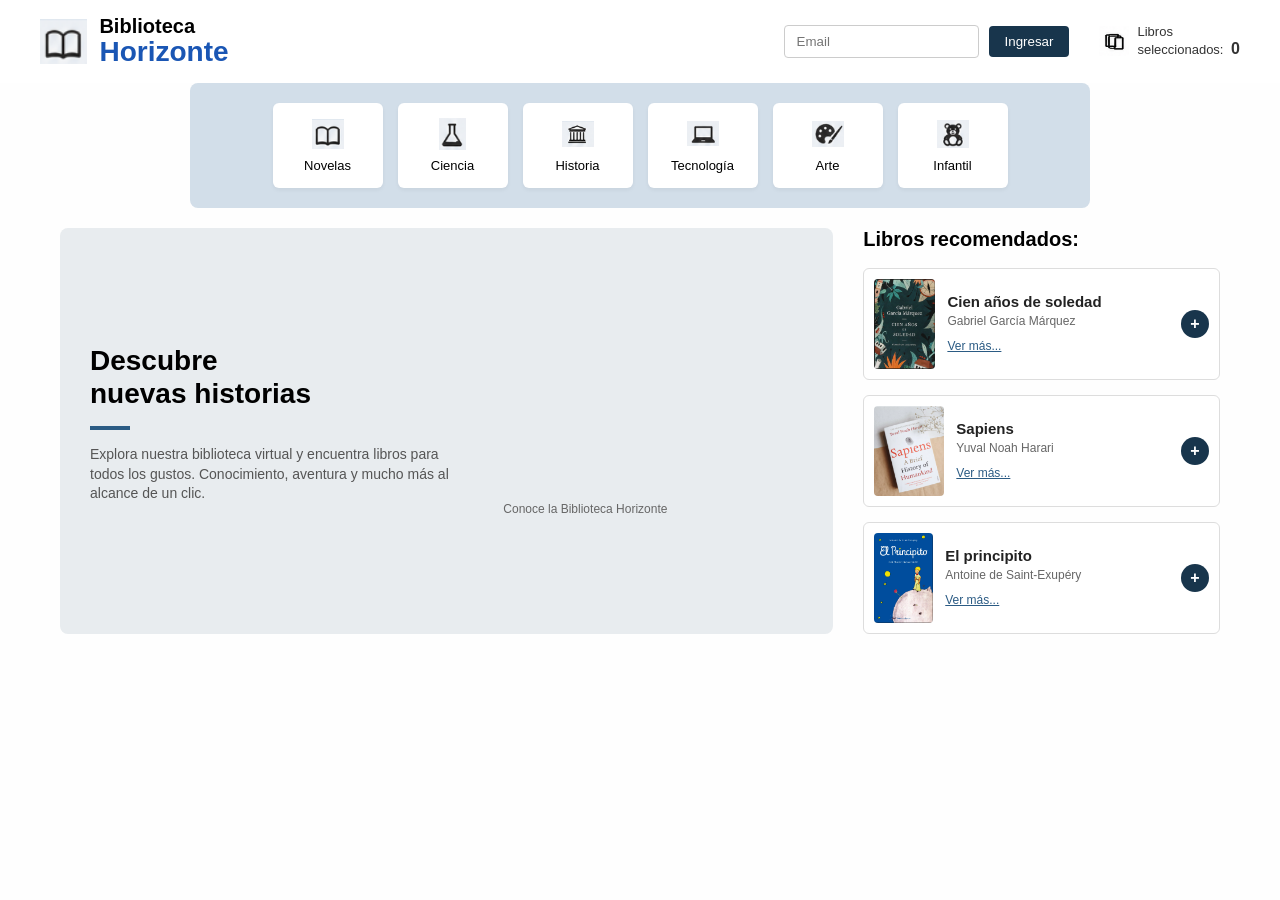
<file: index.html>
<!doctype html>
<html lang="es">
  <head>
    <meta charset="UTF-8" />
    <meta name="viewport" content="width=device-width, initial-scale=1.0" />
    <meta name="author" content="Gabriel Naranjo" />
    <title>Biblioteca Horizonte</title>
    <link rel="stylesheet" href="static/css/style.css" />
  </head>
  <body>
    <!--El titulo con el boton de Ingresar con el correo-->
    <header class="Barra">
      <div class="brand-container">
        <img src="static/images/Libro.png" alt="Logo" />
        <h1>Biblioteca <br><span class="navbar-brand">Horizonte</span></h1>
      </div>

      <div class="form-header">
        <form class="login-form" id="loginForm">
          <input
            class="form-control"
            type="email"
            id="emailInput"
            placeholder="Email"
            aria-label="Email"
            required
            
          />
          <button class="btn-ingresar" type="submit">Ingresar</button>
        </form>

        <div class="Seleccionado">
          <img src="static/images/libros.png" alt="Libros" />
          <div class="texto-seleccion">
            Libros<br />seleccionados: <span class="num">0</span>
          </div>
        </div>
      </div>
    </header>

    <!--Los cuadros de categorias de libros-->
    <nav class="Cuadros">
      <div class="Libro">
        <img class="caja" src="static/images/Libro.png" alt="Novelas" />
        <p>Novelas</p>
      </div>
      <div class="Libro">
        <img class="caja" src="static/images/ciencia.png" alt="Ciencia" />
        <p>Ciencia</p>
      </div>
      <div class="Libro">
        <img class="caja" src="static/images/Estatua.png" alt="Historia" />
        <p>Historia</p>
      </div>
      <div class="Libro">
        <img class="caja" src="static/images/PC.png" alt="Tecnología" />
        <p>Tecnología</p>
      </div>
      <div class="Libro">
        <img class="caja" src="static/images/Pintura.png" alt="Arte" />
        <p>Arte</p>
      </div>
      <div class="Libro">
        <img class="caja" src="static/images/oso.png" alt="Infantil" />
        <p>Infantil</p>
      </div>
    </nav>

<!--Un main con una clase que tiene el video -->
    <main class="principal">
      <section class="izquierda">
        <div class="bloque-titulo">
          <h2>Descubre<br />nuevas historias</h2>
          <div class="linea-azul"></div>
          <p>
            Explora nuestra biblioteca virtual y encuentra libros para todos los
            gustos. Conocimiento, aventura y mucho más al alcance de un clic.
          </p>
        </div>

        <div class="video-sub">
          <div class="video-container" id="videoContainer">
            <video
              id="miVideo"
              class="principal-video"
              autoplay
              muted
              loop
              playsinline
            >
              <source src="static/videos/videoplayback.mp4" type="video/mp4" />
            </video>
            <img
              id="miImagen"
              src="static/images/Prince.png"
              alt="Miniatura"
              class="hover-image"
            />
          </div>
          <p class="pie-video">Conoce la Biblioteca Horizonte</p>
        </div>
      </section>

      <!--Libros-->
      <section class="derecha">
        <h2>Libros recomendados:</h2>

        <div class="contenedor">
          <img src="static/images/Garcia.png" alt="Cien años de soledad" />
          <div class="info-tarjeta">
            <div class="texto-tarjeta">
              <h3>Cien años de soledad</h3>
              <p>Gabriel García Márquez</p>
              <a href="#" target="_blank">Ver más...</a>
            </div>
            <button class="btn-mas" type="button">+</button>
          </div>
        </div>

        <div class="contenedor">
          <img src="static/images/Yuval.png" alt="Sapiens" />
          <div class="info-tarjeta">
            <div class="texto-tarjeta">
              <h3>Sapiens</h3>
              <p>Yuval Noah Harari</p>
              <a href="#" target="_blank">Ver más...</a>
            </div>
            <button class="btn-mas" type="button">+</button>
          </div>
        </div>

        <div class="contenedor">
          <!-- Se corrigió el espacio en la URL de la imagen reemplazándolo por %20 -->
          <img src="static/images/El%20principito.png" alt="El principito" />
          <div class="info-tarjeta">
            <div class="texto-tarjeta">
              <h3>El principito</h3>
              <p>Antoine de Saint-Exupéry</p>
              <a href="#" target="_blank">Ver más...</a>
            </div>
            <button class="btn-mas" type="button">+</button>
          </div>
        </div>
      </section>
    </main>

    <script src="static/js/script.js"></script>
  </body>
</html>
</file>
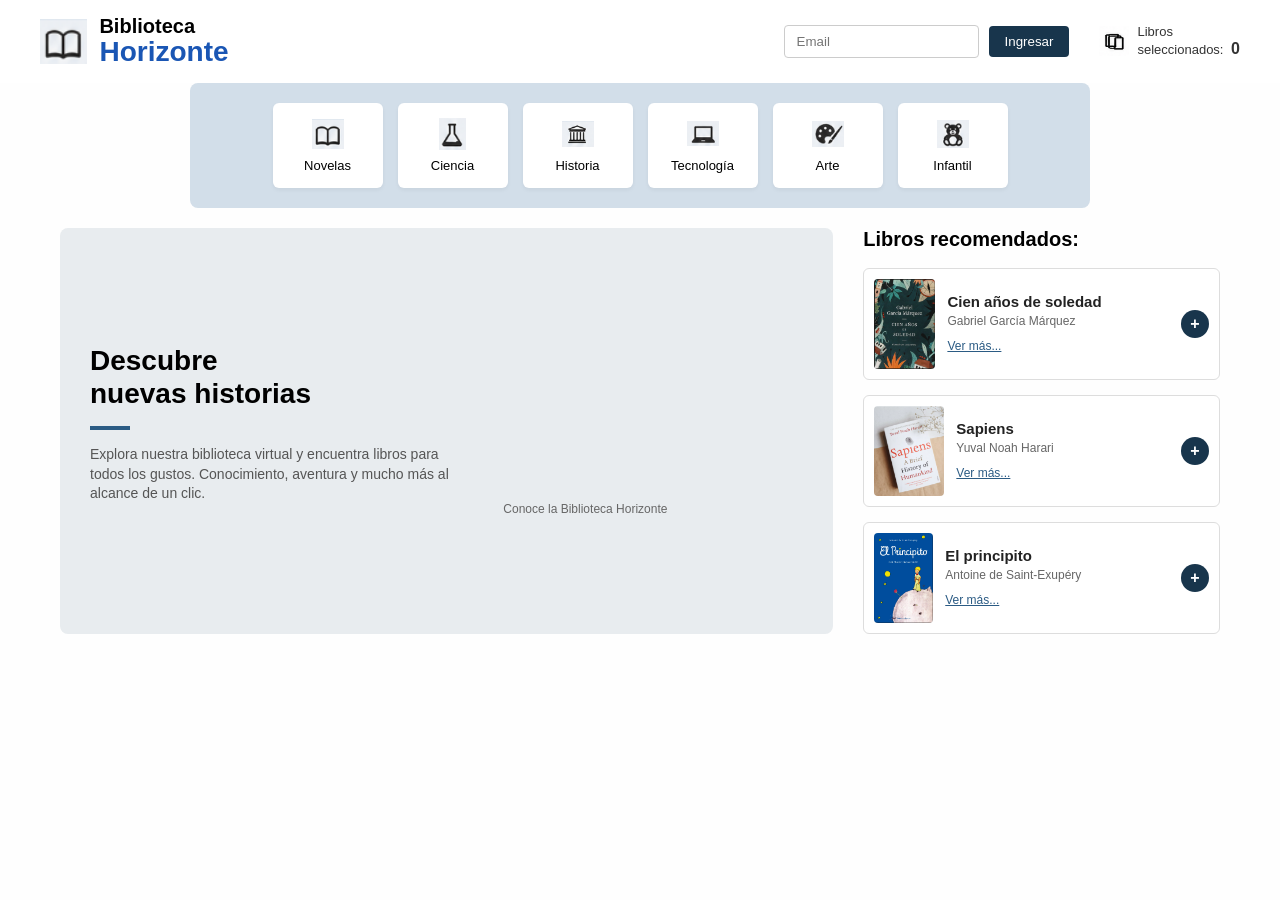
<file: Biblioteca/index.html>
<!doctype html>
<html lang="es">
  <head>
    <meta charset="UTF-8" />
    <meta name="viewport" content="width=device-width, initial-scale=1.0" />
    <meta name="author" content="Gabriel Naranjo" />
    <title>Biblioteca Horizonte</title>
    <link rel="stylesheet" href="static/css/style.css" />
  </head>
  <body>
    <!--El titulo con el boton de Ingresar con el correo-->
    <header class="Barra">
      <div class="brand-container">
        <img src="static/images/Libro.png" alt="Logo" />
        <h1>Biblioteca <br /><span class="navbar-brand">Horizonte</span></h1>
      </div>

      <div class="form-header">
        <form class="login-form" id="loginForm">
          <input
            class="form-control"
            type="email"
            id="emailInput"
            placeholder="Email"
            aria-label="Email"
            required
          />
          <button class="btn-ingresar" type="submit">Ingresar</button>
        </form>

        <div class="Seleccionado">
          <img src="static/images/libros.png" alt="Libros" />
          <div class="texto-seleccion">
            Libros<br />seleccionados: <span class="num">0</span>
          </div>
        </div>
      </div>
    </header>

    <!--Los cuadros de categorias de libros-->
    <nav class="Cuadros">
      <div class="Libro">
        <img class="caja" src="static/images/Libro.png" alt="Novelas" />
        <p>Novelas</p>
      </div>
      <div class="Libro">
        <img class="caja" src="static/images/ciencia.png" alt="Ciencia" />
        <p>Ciencia</p>
      </div>
      <div class="Libro">
        <img class="caja" src="static/images/Estatua.png" alt="Historia" />
        <p>Historia</p>
      </div>
      <div class="Libro">
        <img class="caja" src="static/images/PC.png" alt="Tecnología" />
        <p>Tecnología</p>
      </div>
      <div class="Libro">
        <img class="caja" src="static/images/Pintura.png" alt="Arte" />
        <p>Arte</p>
      </div>
      <div class="Libro">
        <img class="caja" src="static/images/oso.png" alt="Infantil" />
        <p>Infantil</p>
      </div>
    </nav>

<!--Un main con una clase que tiene el video -->
    <main class="principal">
      <section class="izquierda">
        <div class="bloque-titulo">
          <h2>Descubre<br />nuevas historias</h2>
          <div class="linea-azul"></div>
          <p>
            Explora nuestra biblioteca virtual y encuentra libros para todos los
            gustos. Conocimiento, aventura y mucho más al alcance de un clic.
          </p>
        </div>

        <div class="video-sub">
          <div class="video-container" id="videoContainer">
            <video
              id="miVideo"
              class="principal-video"
              autoplay
              muted
              loop
              playsinline
            >
              <source src="static/videos/videoplayback.mp4" type="video/mp4" />
            </video>
            <img
              id="miImagen"
              src="static/images/Prince.png"
              alt="Miniatura"
              class="hover-image"
            />
          </div>
          <p class="pie-video">Conoce la Biblioteca Horizonte</p>
        </div>
      </section>

      <!--Libros-->
      <section class="derecha">
        <h2>Libros recomendados:</h2>

        <div class="contenedor">
          <img src="static/images/Garcia.png" alt="Cien años de soledad" />
          <div class="info-tarjeta">
            <div class="texto-tarjeta">
              <h3>Cien años de soledad</h3>
              <p>Gabriel García Márquez</p>
              <a href="#" target="_blank">Ver más...</a>
            </div>
            <button class="btn-mas" type="button">+</button>
          </div>
        </div>

        <div class="contenedor">
          <img src="static/images/Yuval.png" alt="Sapiens" />
          <div class="info-tarjeta">
            <div class="texto-tarjeta">
              <h3>Sapiens</h3>
              <p>Yuval Noah Harari</p>
              <a href="#" target="_blank">Ver más...</a>
            </div>
            <button class="btn-mas" type="button">+</button>
          </div>
        </div>

        <div class="contenedor">
          <!-- Se corrigió el espacio en la URL de la imagen reemplazándolo por %20 -->
          <img src="static/images/El%20principito.png" alt="El principito" />
          <div class="info-tarjeta">
            <div class="texto-tarjeta">
              <h3>El principito</h3>
              <p>Antoine de Saint-Exupéry</p>
              <a href="#" target="_blank">Ver más...</a>
            </div>
            <button class="btn-mas" type="button">+</button>
          </div>
        </div>
      </section>
    </main>

    <script src="static/js/script.js"></script>
  </body>
</html>
</file>
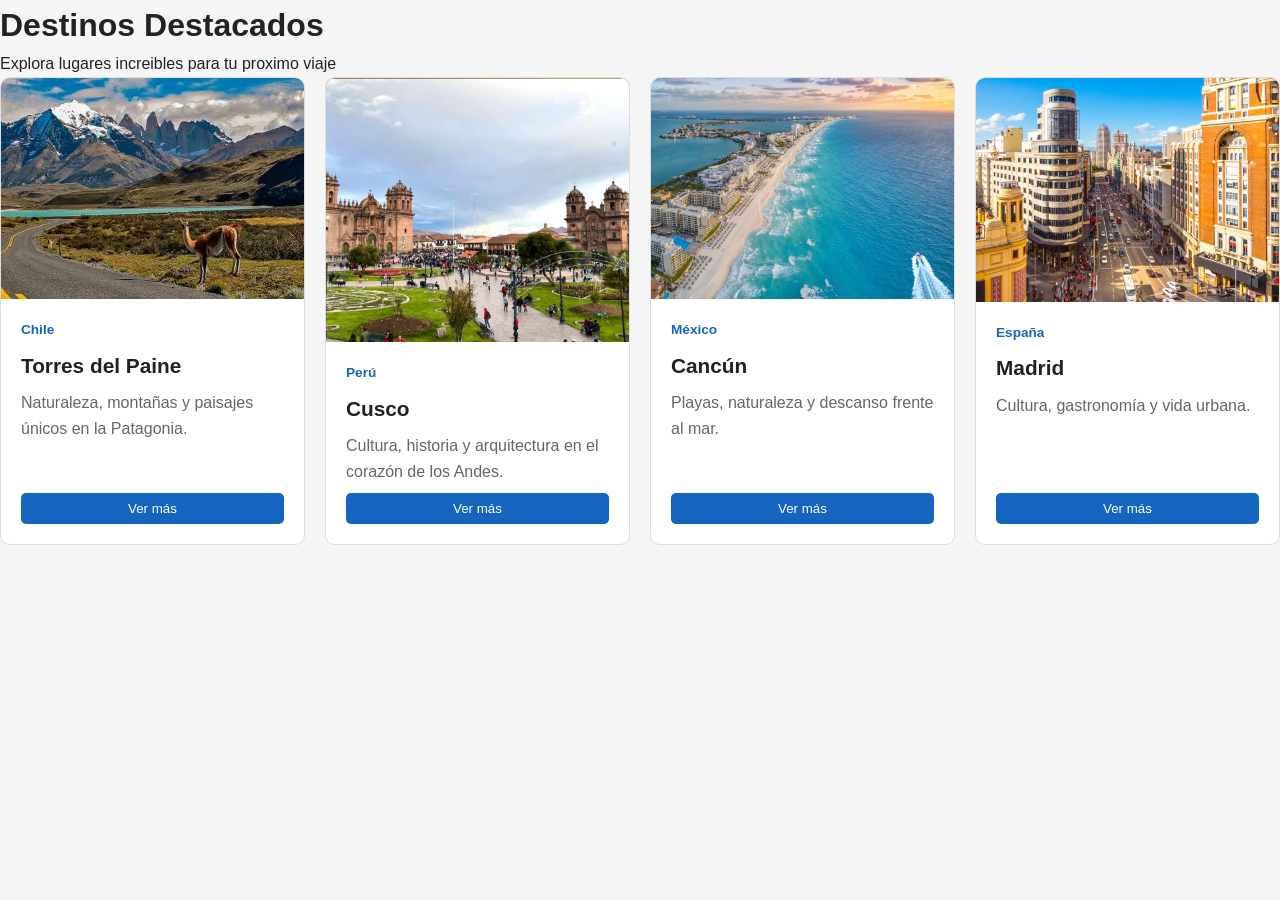
<file: Flexbox_Reponsive/index.html>
<!DOCTYPE html>
<html lang="en">
<head>
    <meta charset="UTF-8">
    <meta name="viewport" content="width=device-width, initial-scale=1.0">
    <meta name="Author" content="Gabriel Naranjo",>
    <title>Flexbox Reponsive</title>
    <link rel="stylesheet" href="static/css/style.css">
</head>
<body>
    <h1>Destinos Destacados</h1>
    <p>Explora lugares increibles para tu proximo viaje</p>
    <div class="destinos">
        

                <!-- TARJETA 1 -->
                <article class="destino-card">

                    <div class="card-imagen torres">
                        <img src="static/images/Paine.png" alt="Paine" class="images">
                    </div>

                    <div class="card-contenido">

                        <p class="pais">
                            Chile
                        </p>

                        <h3>
                            Torres del Paine
                        </h3>

                        <p class="descripcion">
                            Naturaleza, montañas y paisajes
                            únicos en la Patagonia.
                        </p>

                        <p class="extra-info oculto">
                            Un destino ideal para trekking,
                            fotografía y aventura.
                        </p>

                        <button class="btn-ver-mas">
                            Ver más
                        </button>

                    </div>

                </article>


                <!-- TARJETA 2 -->
                <article class="destino-card">

                    <div class="card-imagen cusco">
                        <img src="static/images/cusco.png" alt="Cusco" class="images">
                    </div>

                    <div class="card-contenido">

                        <p class="pais">
                            Perú
                        </p>

                        <h3>
                            Cusco
                        </h3>

                        <p class="descripcion">
                            Cultura, historia y arquitectura
                            en el corazón de los Andes.
                        </p>

                        <p class="extra-info oculto">
                            Una ciudad perfecta para conocer
                            historia, gastronomía y tradiciones.
                        </p>

                        <button class="btn-ver-mas">
                            Ver más
                        </button>

                    </div>

                </article>


                <!-- TARJETA 3 -->
                <article class="destino-card">

                    <div class="card-imagen cancun">
                        <img src="static/images/Cancun.png" alt="cancun" class="images">
                    </div>

                    <div class="card-contenido">

                        <p class="pais">
                            México
                        </p>

                        <h3>
                            Cancún
                        </h3>

                        <p class="descripcion">
                            Playas, naturaleza y descanso
                            frente al mar.
                        </p>

                        <p class="extra-info oculto">
                            Excelente alternativa para disfrutar
                            del Caribe y sus playas.
                        </p>

                        <button class="btn-ver-mas">
                            Ver más
                        </button>

                    </div>

                </article>


                <!-- TARJETA 4 -->
                <article class="destino-card">

                    <div class="card-imagen madrid">
                       <img src="static/images/Madrid.png" alt="Madrid" class="images">
                    </div>

                    <div class="card-contenido">

                        <p class="pais">
                            España
                        </p>

                        <h3>
                            Madrid
                        </h3>

                        <p class="descripcion">
                            Cultura, gastronomía y vida urbana.
                        </p>

                        <p class="extra-info oculto">
                            Museos, plazas, gastronomía y una
                            gran variedad de actividades.
                        </p>

                        <button class="btn-ver-mas">
                            Ver más
                        </button>

                    </div>

                </article>

            </div>

            <p
                id="mensajeBusqueda"
                class="mensaje-busqueda"
            ></p>

        </section>
</body>
</html>
</file>
<file: static/css/style.css>
* {
  box-sizing: border-box;
}

/* Todo el sitio web*/
body {
  margin: 0;
  padding: 0;
  font-family: Arial, sans-serif;
  background-color: #fefefe;
}

/*La barra de navegacion dentro del header */
.Barra {
  display: flex;
  align-items: center;
  justify-content: space-between;
  padding: 15px 40px;
  background-color: #ffffff;
  width: 100%;
}

.Barra > img {
  height: 45px;
}

.navbar {
  width: 100%;
}

/* Navbar-brand el tamaño del texto: Horizonte */
.navbar-brand {
color: #1a56b4;
font-weight: bold;
font-size: 28px;
}

.brand-container {
  display: flex;
  align-items: center;
  gap: 12px;
}

.brand-container h1 {
  margin: 0;
  font-size: 20px;
  color: #000;
  line-height: 1.1;
}

.brand-container img{
  height: 45px;
  width: auto;
}

.brand-container h1.navbar-brand {
  color: #2b5b84;
}

.form-header {
  display: flex;
  align-items: center;
  gap: 30px;
}

.login-form {
  display: flex;
  align-items: center;
  gap: 10px;
}

.form-control {
  padding: 8px 12px;
  border: 1px solid #ccc;
  border-radius: 4px;
}

.btn-ingresar {
  background-color: #18354c;
  color: white;
  border: none;
  padding: 8px 16px;
  border-radius: 4px;
  cursor: pointer;
}

.Seleccionado {
  display: flex;
  align-items: center;
  gap: 8px;
}

.Seleccionado img {
  width: 30px;
  height: 30px;
}

.Seleccionado .texto-seleccion {
  font-size: 13px;
  color: #333;
  line-height: 1.1;
}

.Seleccionado .num {
  font-weight: bold;
  font-size: 16px;
  margin-left: 4px;
}

.Cuadros {
  display: flex;
  background-color: #d2dee9;
  justify-content: center;
  align-items: center;
  gap: 15px;
  padding: 20px;
  width: 90%;
  max-width: 900px;
  flex-wrap: wrap;
  margin:  auto;
  box-sizing: border-box;
  border-radius: 8px;
}

.Libro {
display: flex;
    flex-direction: column;
    align-items: center;
    justify-content: center;
    background-color: #ffffff;
    padding: 15px 10px;
    border-radius: 6px;
    flex: 2;                   
    max-width: 110px;          
    box-shadow: 0 2px 4px rgba(0, 0, 0, 0.05);
}

.Libro img {
  width: 32px;
  height: 32px;
  object-fit: contain;
}

.Libro p {
margin: 8px 0 0 0;
font-size: 13px;
color: #000000;
text-align: center;
}


.principal {
  display: flex;
  gap: 30px;
  max-width: 1200px;
  margin: 20px auto;
  padding: 0 20px;
}

.izquierda {
  flex: 2;
  display: flex;
  flex-direction: row;
  justify-content: space-between;
  align-items: center;
  gap: 30px;
  background-color: #e8ecef;
  padding: 30px;
  border-radius: 8px;
}

.bloque-titulo {
  flex: 1;
}

.bloque-titulo h2 {
  font-size: 28px;
  line-height: 1.2;
  margin: 0 0 15px 0;
  color: #000;
}

.linea-azul {
  width: 40px;
  height: 4px;
  background-color: #2b5b84;
  margin-bottom: 15px;
}

.bloque-titulo p {
  font-size: 14px;
  color: #555;
  line-height: 1.4;
}

.contenido-izquierda {
  flex: 1.5;
}

.contenido-izquierda video {
  width: 100%;
  max-width: 400px;
}

.video-sub {
  font-size: 12px;
  color: #666;
  margin-top: 6px;
}

.derecha {
  flex: 1;
  display: flex;
  flex-direction: column;
  gap: 15px;
}

.derecha h2 {
  font-size: 20px;
  margin: 0 0 2px 0;
}

.contenedor {
  display: flex;
  background-color: #fff;
  border: 1px solid #ddd;
  border-radius: 6px;
  padding: 10px;
  align-items: center;
  gap: 12px;
}

.contenedor img {
  width: 70px;
  height: 90px;
  object-fit: cover;
  border-radius: 4px;
}

.info-tarjeta {
  display: flex;
  justify-content: space-between;
  align-items: center;
  width: 100%;
}

.texto-tarjeta h3 {
  margin: 0 0 4px 0;
  font-size: 15px;
  color: #222;
}

.texto-tarjeta p {
  margin: 0 0 8px 0;
  font-size: 12px;
  color: #666;
}

.texto-tarjeta a {
  font-size: 12px;
  color: #2b5b84;
  text-decoration: underline;
}

.btn-mas {
  background-color: #18354c;
  color: white;
  border: none;
  width: 28px;
  height: 28px;
  border-radius: 50%;
  font-size: 16px;
  font-weight: bold;
  cursor: pointer;
  display: flex;
  align-items: center;
  justify-content: center;
}

.video-container {
  position: relative;
  width: 100%;
  max-width: 600px;
  display: block;
  overflow: hidden;
  cursor: pointer;
}


.principal-video {
  width: 100%;
  display: block;
}


.hover-image {
  position: absolute;
  top: 0;
  left: 0;
  width: 100%;
  height: 100%;
  object-fit: cover;
  opacity: 0;
  pointer-events: none; 
  transition: opacity 0.2s ease-in-out;
}


.video-container:hover .hover-image {
  opacity: 1;
}
</file>
<file: Biblioteca/static/css/style.css>
* {
  box-sizing: border-box;
}

/* Todo el sitio web*/
body {
  margin: 0;
  padding: 0;
  font-family: Arial, sans-serif;
  background-color: #fefefe;
}

/*La barra de navegacion dentro del header */
.Barra {
  display: flex;
  align-items: center;
  justify-content: space-between;
  padding: 15px 40px;
  background-color: #ffffff;
  width: 100%;
}

.Barra > img {
  height: 45px;
}

.navbar {
  width: 100%;
}

/* Navbar-brand el tamaño del texto: Horizonte */
.navbar-brand {
color: #1a56b4;
font-weight: bold;
font-size: 28px;
}

.brand-container {
  display: flex;
  align-items: center;
  gap: 12px;
}

.brand-container h1 {
  margin: 0;
  font-size: 20px;
  color: #000;
  line-height: 1.1;
}

.brand-container img{
  height: 45px;
  width: auto;
}

.brand-container h1.navbar-brand {
  color: #2b5b84;
}

.form-header {
  display: flex;
  align-items: center;
  gap: 30px;
}

.login-form {
  display: flex;
  align-items: center;
  gap: 10px;
}

.form-control {
  padding: 8px 12px;
  border: 1px solid #ccc;
  border-radius: 4px;
}

.btn-ingresar {
  background-color: #18354c;
  color: white;
  border: none;
  padding: 8px 16px;
  border-radius: 4px;
  cursor: pointer;
}

.Seleccionado {
  display: flex;
  align-items: center;
  gap: 8px;
}

.Seleccionado img {
  width: 30px;
  height: 30px;
}

.Seleccionado .texto-seleccion {
  font-size: 13px;
  color: #333;
  line-height: 1.1;
}

.Seleccionado .num {
  font-weight: bold;
  font-size: 16px;
  margin-left: 4px;
}

.Cuadros {
  display: flex;
  background-color: #d2dee9;
  justify-content: center;
  align-items: center;
  gap: 15px;
  padding: 20px;
  width: 90%;
  max-width: 900px;
  flex-wrap: wrap;
  margin:  auto;
  box-sizing: border-box;
  border-radius: 8px;
}

.Libro {
display: flex;
    flex-direction: column;
    align-items: center;
    justify-content: center;
    background-color: #ffffff;
    padding: 15px 10px;
    border-radius: 6px;
    flex: 2;                   
    max-width: 110px;          
    box-shadow: 0 2px 4px rgba(0, 0, 0, 0.05);
}

.Libro img {
  width: 32px;
  height: 32px;
  object-fit: contain;
}

.Libro p {
margin: 8px 0 0 0;
font-size: 13px;
color: #000000;
text-align: center;
}


.principal {
  display: flex;
  gap: 30px;
  max-width: 1200px;
  margin: 20px auto;
  padding: 0 20px;
}

.izquierda {
  flex: 2;
  display: flex;
  flex-direction: row;
  justify-content: space-between;
  align-items: center;
  gap: 30px;
  background-color: #e8ecef;
  padding: 30px;
  border-radius: 8px;
}

.bloque-titulo {
  flex: 1;
}

.bloque-titulo h2 {
  font-size: 28px;
  line-height: 1.2;
  margin: 0 0 15px 0;
  color: #000;
}

.linea-azul {
  width: 40px;
  height: 4px;
  background-color: #2b5b84;
  margin-bottom: 15px;
}

.bloque-titulo p {
  font-size: 14px;
  color: #555;
  line-height: 1.4;
}

.contenido-izquierda {
  flex: 1.5;
}

.contenido-izquierda video {
  width: 100%;
  max-width: 400px;
}

.video-sub {
  font-size: 12px;
  color: #666;
  margin-top: 6px;
}

.derecha {
  flex: 1;
  display: flex;
  flex-direction: column;
  gap: 15px;
}

.derecha h2 {
  font-size: 20px;
  margin: 0 0 2px 0;
}

.contenedor {
  display: flex;
  background-color: #fff;
  border: 1px solid #ddd;
  border-radius: 6px;
  padding: 10px;
  align-items: center;
  gap: 12px;
}

.contenedor img {
  width: 70px;
  height: 90px;
  object-fit: cover;
  border-radius: 4px;
}

.info-tarjeta {
  display: flex;
  justify-content: space-between;
  align-items: center;
  width: 100%;
}

.texto-tarjeta h3 {
  margin: 0 0 4px 0;
  font-size: 15px;
  color: #222;
}

.texto-tarjeta p {
  margin: 0 0 8px 0;
  font-size: 12px;
  color: #666;
}

.texto-tarjeta a {
  font-size: 12px;
  color: #2b5b84;
  text-decoration: underline;
}

.btn-mas {
  background-color: #18354c;
  color: white;
  border: none;
  width: 28px;
  height: 28px;
  border-radius: 50%;
  font-size: 16px;
  font-weight: bold;
  cursor: pointer;
  display: flex;
  align-items: center;
  justify-content: center;
}

.video-container {
  position: relative;
  width: 100%;
  max-width: 600px;
  display: block;
  overflow: hidden;
  cursor: pointer;
}


.principal-video {
  width: 100%;
  display: block;
}


.hover-image {
  position: absolute;
  top: 0;
  left: 0;
  width: 100%;
  height: 100%;
  object-fit: cover;
  opacity: 0;
  pointer-events: none; 
  transition: opacity 0.2s ease-in-out;
}


.video-container:hover .hover-image {
  opacity: 1;
}
</file>
<file: Flexbox_Reponsive/static/css/style.css>
/* ================================
   RESET BÁSICO
================================ */

* {
    margin: 0;
    padding: 0;
    box-sizing: border-box;
}

html {
    scroll-behavior: smooth;
}

body {
    font-family: Arial, Helvetica, sans-serif;
    line-height: 1.6;
    color: #222;
    background: #f5f5f5;
}


/* ================================
   VARIABLES
================================ */

:root {
    --azul: #1565c0;
    --azul-claro: #eaf3ff;
    --gris: #666;
    --gris-claro: #eeeeee;
    --blanco: #ffffff;
    --negro: #222;
}


/* ================================
   ELEMENTOS GENERALES
================================ */

a {
    text-decoration: none;
    color: inherit;
}


/* ================================
   MAIN
================================ */

main {
    width: 100%;
}

/* ================================
   DESTINOS
================================ */

.destinos-section {
    width: 90%;
    max-width: 1200px;

    margin: 60px auto;
}




/* CONTENEDOR TARJETAS */

.destinos {
    display: flex;

    flex-wrap: wrap;

    gap: 20px;
}


/* TARJETA */

.destino-card {
    background-color: var(--blanco);

    border-radius: 10px;

    overflow: hidden;

    border: 1px solid #ddd;

    /*
        El ancho base es 230px.
        El elemento puede crecer y reducirse.
    */
    flex: 1 1 230px;

    min-width: 0;

    display: flex;
    flex-direction: column;
}


/* IMAGEN TARJETA */

.card-imagen {
    min-height: 180px;

    display: flex;

    align-items: center;
    justify-content: center;

    color: white;

    font-weight: bold;

    letter-spacing: 2px;
}


/*
    Estos fondos representan
    distintos destinos.
*/

.torres {
    background: linear-gradient(
        135deg,
        #31566d,
        #9dc5d8
    );
}

.cusco {
    background: linear-gradient(
        135deg,
        #8d6549,
        #d9b88f
    );
}

.cancun {
    background: linear-gradient(
        135deg,
        #1594b6,
        #8de2ed
    );
}

.madrid {
    background: linear-gradient(
        135deg,
        #75616a,
        #d6a8b1
    );
}


/* CONTENIDO */

.card-contenido {
    padding: 20px;

    display: flex;
    flex-direction: column;

    gap: 8px;

    flex-grow: 1;
}

.pais {
    color: var(--azul);

    font-size: 0.85rem;

    font-weight: bold;
}

.card-contenido h3 {
    font-size: 1.3rem;
}

.descripcion {
    color: var(--gris);
}


/* BOTÓN VER MÁS */

.btn-ver-mas {
    

    margin-top: auto;

    padding: 8px 14px;

    border: none;

    border-radius: 5px;

    background-color: var(--azul);

    color: white;

    cursor: pointer;
    align-items: center;
}

.btn-ver-mas:hover {
    opacity: 0.9;
}


/* INFORMACIÓN OCULTA */

.oculto {
    display: none;
}

.images{
    width: 400px;
    height: auto;
}
</file>
